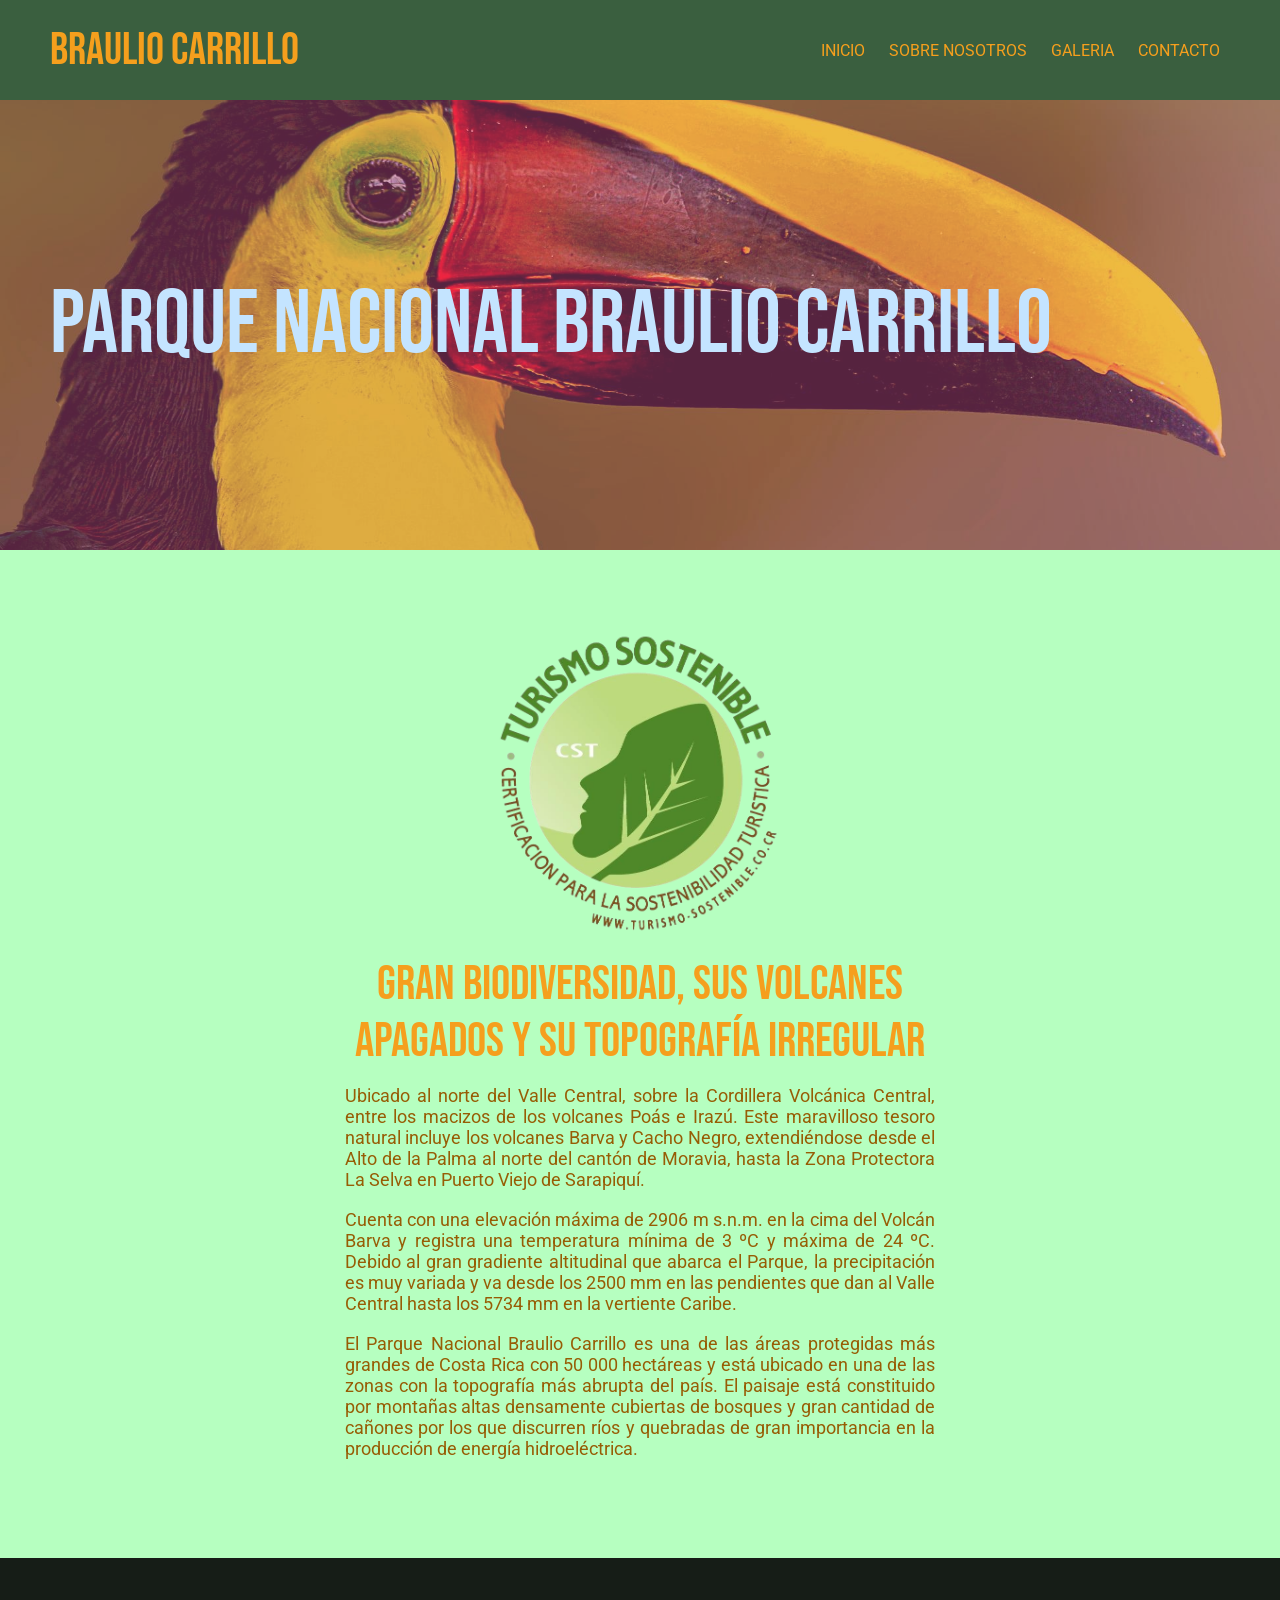
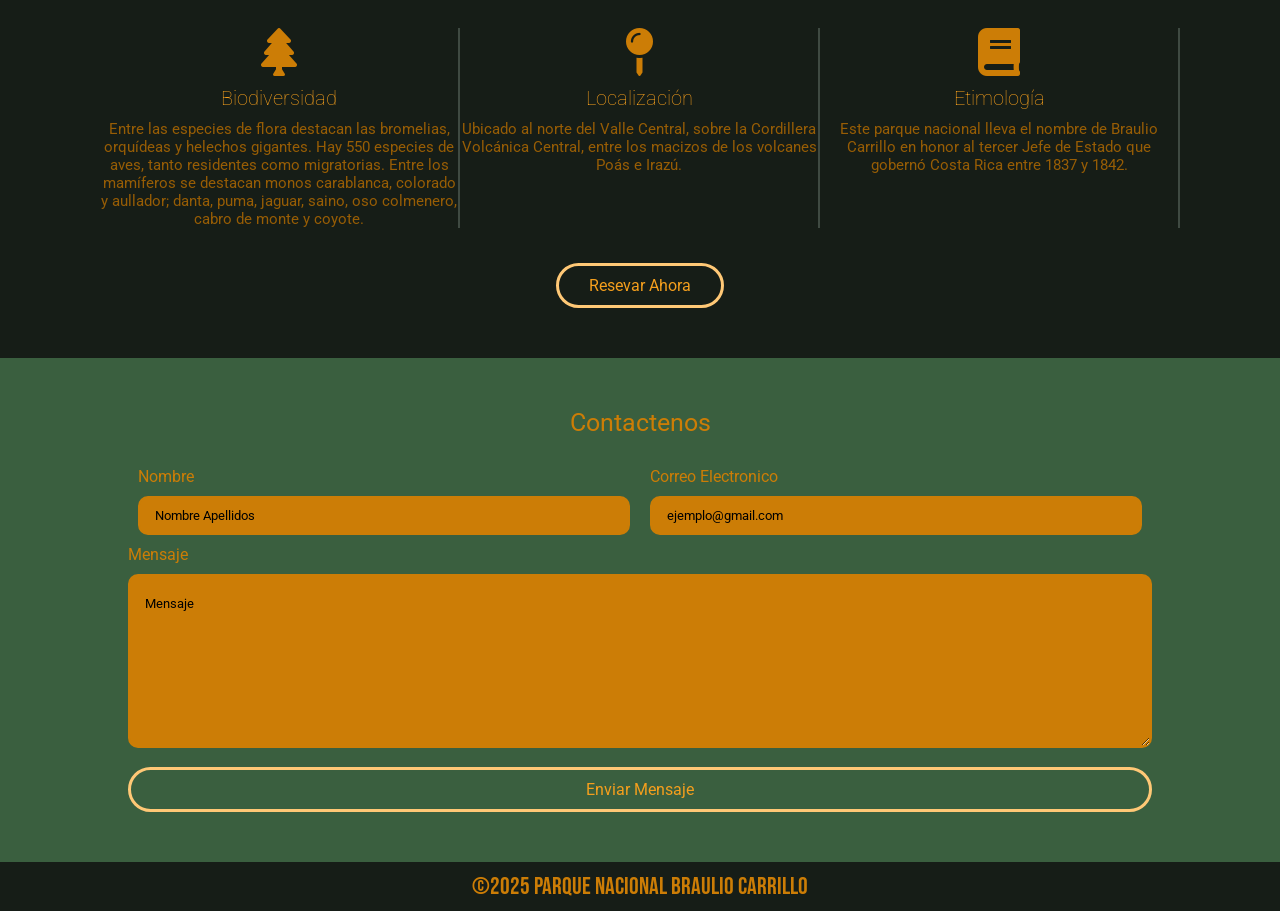
<file: ArielRodriguezCortes-IProyecto/index.html>
<!DOCTYPE html>
<html lang="es">
<head>
    <meta charset="UTF-8">
    <meta name="viewport" content="width=device-width, initial-scale=1.0">
    <link rel="stylesheet" href="css/estilo.css">
    <link rel="stylesheet" href="https://use.fontawesome.com/releases/v5.8.2/css/all.css">
    <link href="https://fonts.googleapis.com/css2?family=Bebas+Neue&family=Roboto&display=swap" rel="stylesheet">
    <title>INICIO</title>
</head>

<body>
    <header>
        <h2 class="logo">BRAULIO CARRILLO</h2>
        <input type="checkbox" id="check">
        <label for="check" class="mostrar-menu">
            &#8801
        </label>
        <nav class="menu">
            <a href="index.html">Inicio</a>
            <a href="sobre-nosotros.html">Sobre Nosotros</a>
            <a href="galeria.html">Galeria</a>
            <a href="contacto.html">Contacto</a>
            <label for="check" class="esconder-menu">
                &#215
            </label>
        </nav>
    </header>
    
    <section id="banner" class="banner1">
        <div class="contenido-banner">
            <h3><span>Parque Nacional Braulio Carrillo</span></h3>
        </div>
    </section>

    <section id="personas">
        <div>
            <img src="Imagenes/logo-turismo.png" alt="Logo de turismo sostenible">
            <h4>Gran biodiversidad, sus volcanes apagados y su topografía irregular</h4>
            <p>Ubicado al norte del Valle Central, sobre la Cordillera Volcánica Central, entre los macizos de los volcanes Poás e Irazú. Este maravilloso tesoro natural incluye los volcanes Barva y Cacho Negro, extendiéndose desde el Alto de la Palma al norte del cantón de Moravia, hasta la Zona Protectora La Selva en Puerto Viejo de Sarapiquí. </p><br>
            <p>Cuenta con una elevación máxima de 2906 m s.n.m. en la cima del Volcán Barva y registra una temperatura mínima de 3 ºC y máxima de 24 ºC.  Debido al gran gradiente altitudinal que abarca el Parque, la precipitación es muy variada y va desde los 2500 mm en las pendientes que dan al Valle Central hasta los 5734 mm en la vertiente Caribe. </p><br>
            <p>El Parque Nacional Braulio Carrillo es una de las áreas protegidas más grandes de Costa Rica con 50 000 hectáreas y está ubicado en una de las zonas con la topografía más  abrupta  del país. El paisaje está constituido por montañas altas densamente cubiertas de bosques y gran cantidad de cañones por los que discurren ríos y quebradas de gran importancia en la producción de energía hidroeléctrica. </p><br>
        </div>
    </section>

    <section id="iconos">
        <div class="contenido-iconos">
            <div>
                <i class="fas fa-tree fa-3x"></i>
                <h6>Biodiversidad</h6>
                <p>Entre las especies de flora destacan las bromelias, orquídeas y helechos gigantes. Hay 550 especies de aves, tanto residentes como migratorias. Entre los mamíferos se destacan monos carablanca, colorado y aullador; danta, puma, jaguar, saino, oso colmenero, cabro de monte y coyote. </p>
            </div>

            <div>
                <i class="fas fa-map-pin fa-3x"></i>
                <h6>Localización</h6>
                <p>Ubicado al norte del Valle Central, sobre la Cordillera Volcánica Central, entre los macizos de los volcanes Poás e Irazú.</p>
            </div>

            <div class="icono-mobile">
                <i class="fas fa-book fa-3x"></i>
                <h6>Etimología</h6>
                <p>Este parque nacional lleva el nombre de Braulio Carrillo en honor al tercer Jefe de Estado que gobernó Costa Rica entre 1837 y 1842.</p>
            </div>
        </div>
        
        <div class="boton-iconos">
            <a href="contacto.html" class="boton-saber-mas">Resevar Ahora</a>
        </div>
    </section>

    <section id="contacto">
        <h4>Contactenos</h4>
        <form action="#">
            <div class="datos-form">
                <div class="Nombre">
                    <label for="nombre">Nombre</label>
                    <input type="text" name="nombre" id="nombre" placeholder="Nombre Apellidos">
                </div>
                <div class="Email">
                    <label for="email">Correo Electronico</label>
                    <input type="email" name="email" id="email" placeholder="ejemplo@gmail.com">
                </div>
            </div>

            <div class="Mensaje">
                <label for="mensaje">Mensaje</label>
                <textarea name="mensaje" id="mensaje" cols="30" rows="10" placeholder="Mensaje"></textarea>
            </div>

            <div class="boton-formulario">
                <a href="#" class="boton-saber-mas">Enviar Mensaje</a>
            </div>
        </form>
    </section>

<footer>
    <p>&copy;2025 Parque Nacional Braulio Carrillo</p>
</footer>

</body>
</html>
</file>
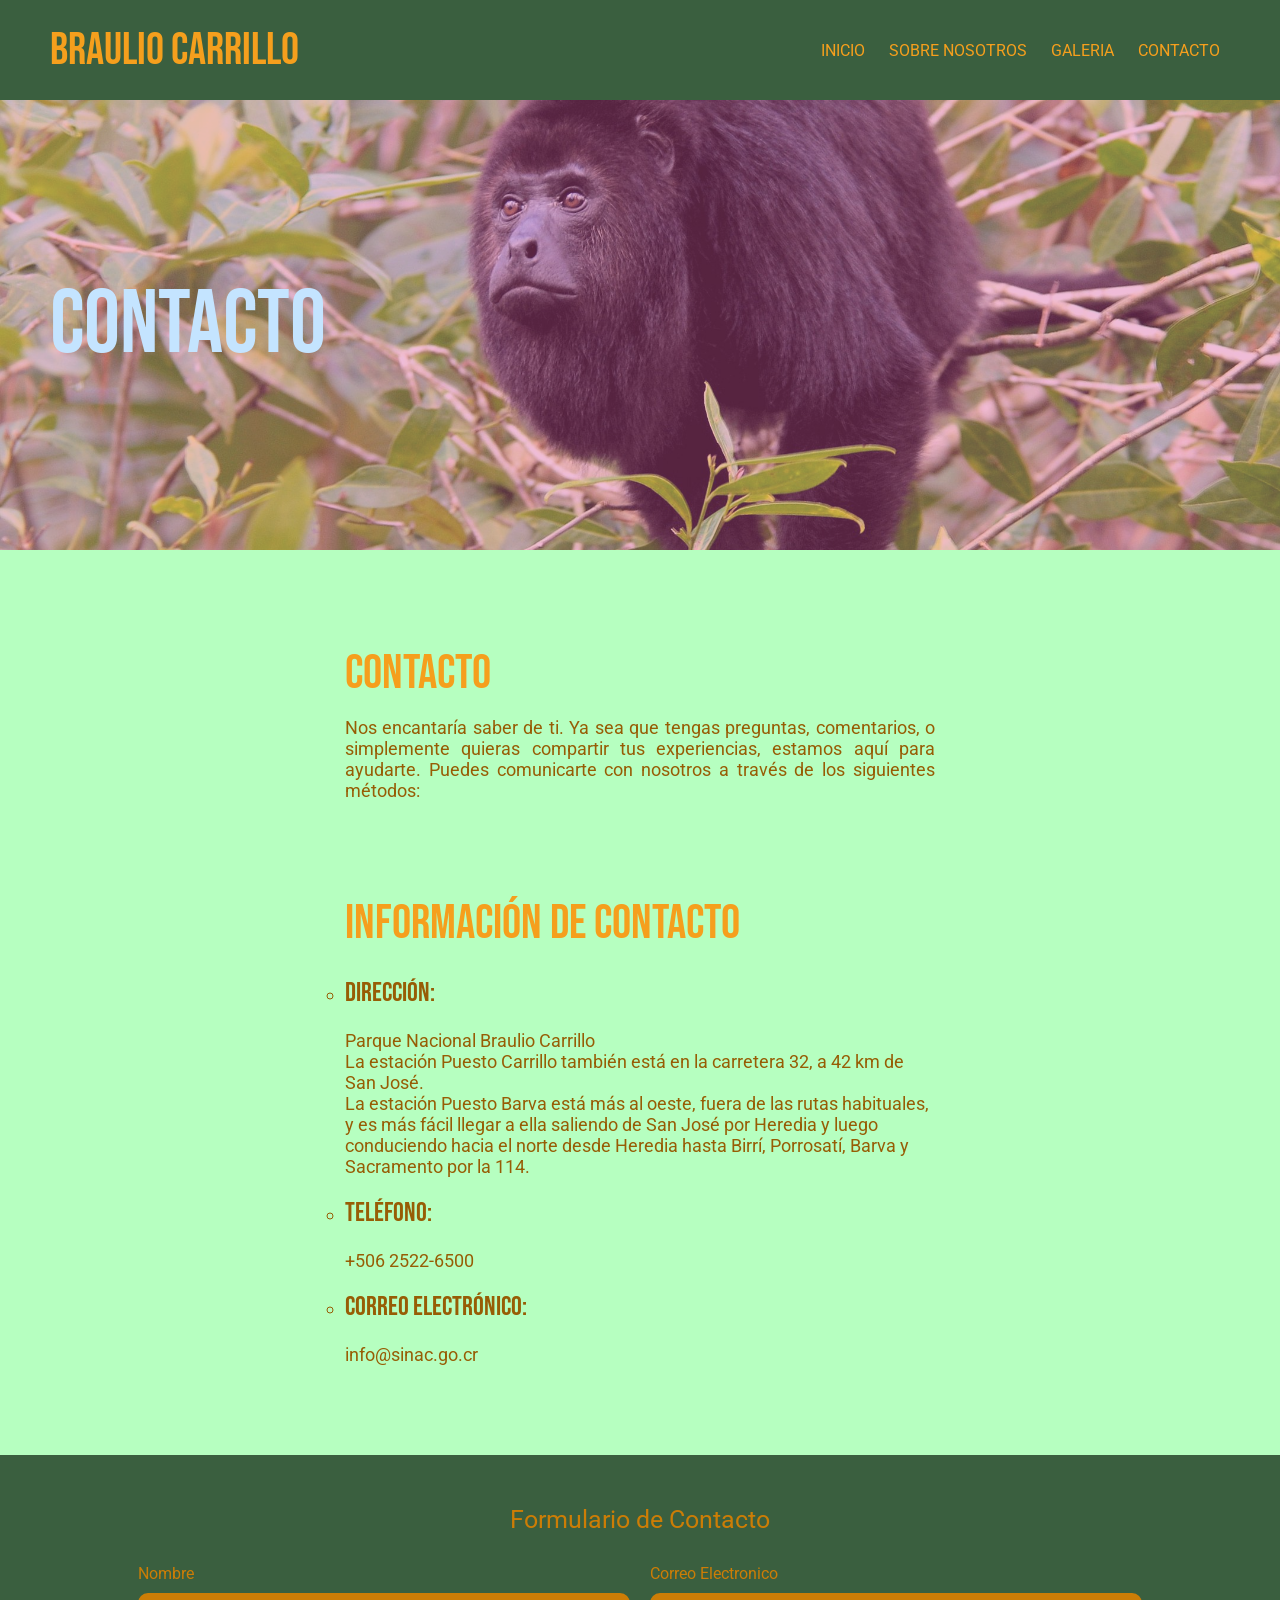
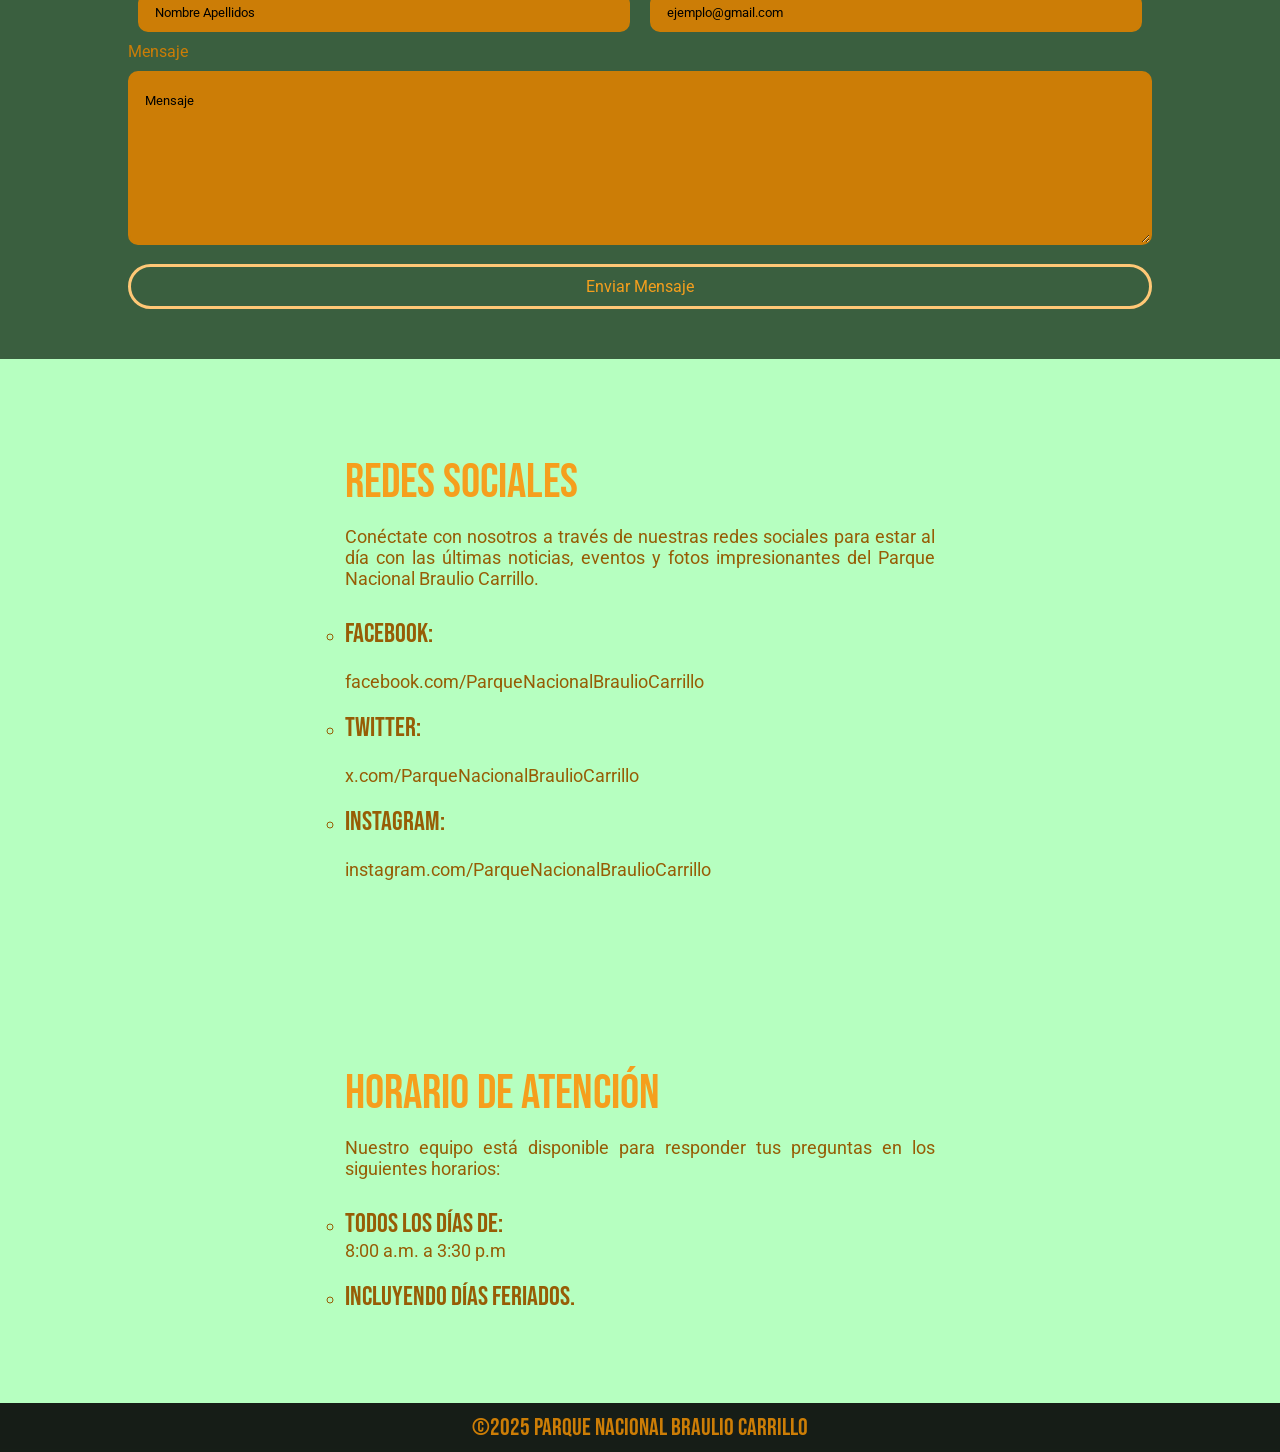
<file: ArielRodriguezCortes-IProyecto/contacto.html>
<!DOCTYPE html>
<html lang="es">
<head>
    <meta charset="UTF-8">
    <meta name="viewport" content="width=device-width, initial-scale=1.0">
    <link rel="stylesheet" href="css/estilo.css">
    <link rel="stylesheet" href="https://use.fontawesome.com/releases/v5.8.2/css/all.css">
    <link href="https://fonts.googleapis.com/css2?family=Bebas+Neue&family=Roboto&display=swap" rel="stylesheet">
    <title>CONTACTO</title>
</head>

<body>
    <header>
        <h2 class="logo">BRAULIO CARRILLO</h2>
        <input type="checkbox" id="check">
        <label for="check" class="mostrar-menu">
            &#8801
        </label>
        <nav class="menu">
            <a href="index.html">Inicio</a>
            <a href="sobre-nosotros.html">Sobre Nosotros</a>
            <a href="galeria.html">Galeria</a>
            <a href="contacto.html">Contacto</a>
            <label for="check" class="esconder-menu">
                &#215
            </label>
        </nav>
    </header>

    <section id="banner" class="banner4">
        <div class="contenido-banner">
            <h3><span>Contacto</h3>
        </div>
    </section>
    
    <section id="personas" class="about-section">
        <div>            
            <h4 class="about-title">Contacto</h4> 
            <p>Nos encantaría saber de ti. Ya sea que tengas preguntas, comentarios, o simplemente quieras compartir tus experiencias, estamos aquí para ayudarte. Puedes comunicarte con nosotros a través de los siguientes métodos:</p></br>
        </div>
        <div>            
            <h4 class="about-title">Información de Contacto</h4> 
            <ul>
                <li><h5>Dirección:</h5></br>
                    Parque Nacional Braulio Carrillo</br>
                    La estación Puesto Carrillo también está en la carretera 32, a 42 km de San José. </br>
                    La estación Puesto Barva está más al oeste, fuera de las rutas habituales, y es más fácil llegar a ella saliendo de San José por Heredia y luego conduciendo hacia el norte desde Heredia hasta Birrí, Porrosatí, Barva y Sacramento por la 114.</br>
                </li>
                <li>
                    <h5>Teléfono:</h5></br>
                    +506 2522-6500
                </li>
                <li>
                    <h5>Correo Electrónico:</h5></br>
                    info@sinac.go.cr
                </li>
            </ul>
        </div>
    </section>

    <section id="contacto">
        <h4>Formulario de Contacto</h4>
        <form action="#">
            <div class="datos-form">
                <div class="Nombre">
                    <label for="nombre">Nombre</label>
                    <input type="text" name="nombre" id="nombre" placeholder="Nombre Apellidos">
                </div>
                <div class="Email">
                    <label for="email">Correo Electronico</label>
                    <input type="email" name="email" id="email" placeholder="ejemplo@gmail.com">
                </div>
            </div>

            <div class="Mensaje">
                <label for="mensaje">Mensaje</label>
                <textarea name="mensaje" id="mensaje" cols="30" rows="10" placeholder="Mensaje"></textarea>
            </div>

            <div class="boton-formulario">
                <a href="#" class="boton-saber-mas">Enviar Mensaje</a>
            </div>
        </form>

    </section>

    <section id="personas" class="about-section">
        <div>            
            <h4 class="about-title">Redes Sociales</h4> 
            <p>Conéctate con nosotros a través de nuestras redes sociales para estar al día con las últimas noticias, eventos y fotos impresionantes del Parque Nacional Braulio Carrillo.</p></br>
            <ul>
                <li><h5>Facebook:</h5></br>
                    facebook.com/ParqueNacionalBraulioCarrillo
                </li>
                <li>
                    <h5>Twitter:</h5></br>
                    x.com/ParqueNacionalBraulioCarrillo
                </li>
                <li>
                    <h5>Instagram:</h5></br>
                    instagram.com/ParqueNacionalBraulioCarrillo
                </li>
            </ul>
        </div>
    </section>

    <section id="personas" class="about-section">
        <div>            
            <h4 class="about-title">Horario de Atención</h4> 
            <p>Nuestro equipo está disponible para responder tus preguntas en los siguientes horarios:</p></br>
            <ul>
                <li><h5>Todos los días de:</h5>8:00 a.m. a 3:30 p.m</li>
                <li><h5>Incluyendo días feriados.</h5></li>
            </ul>
        </div>
    </section>

<footer>
    <p>&copy;2025 Parque Nacional Braulio Carrillo</p>
</footer>
</body>
</html>
</file>
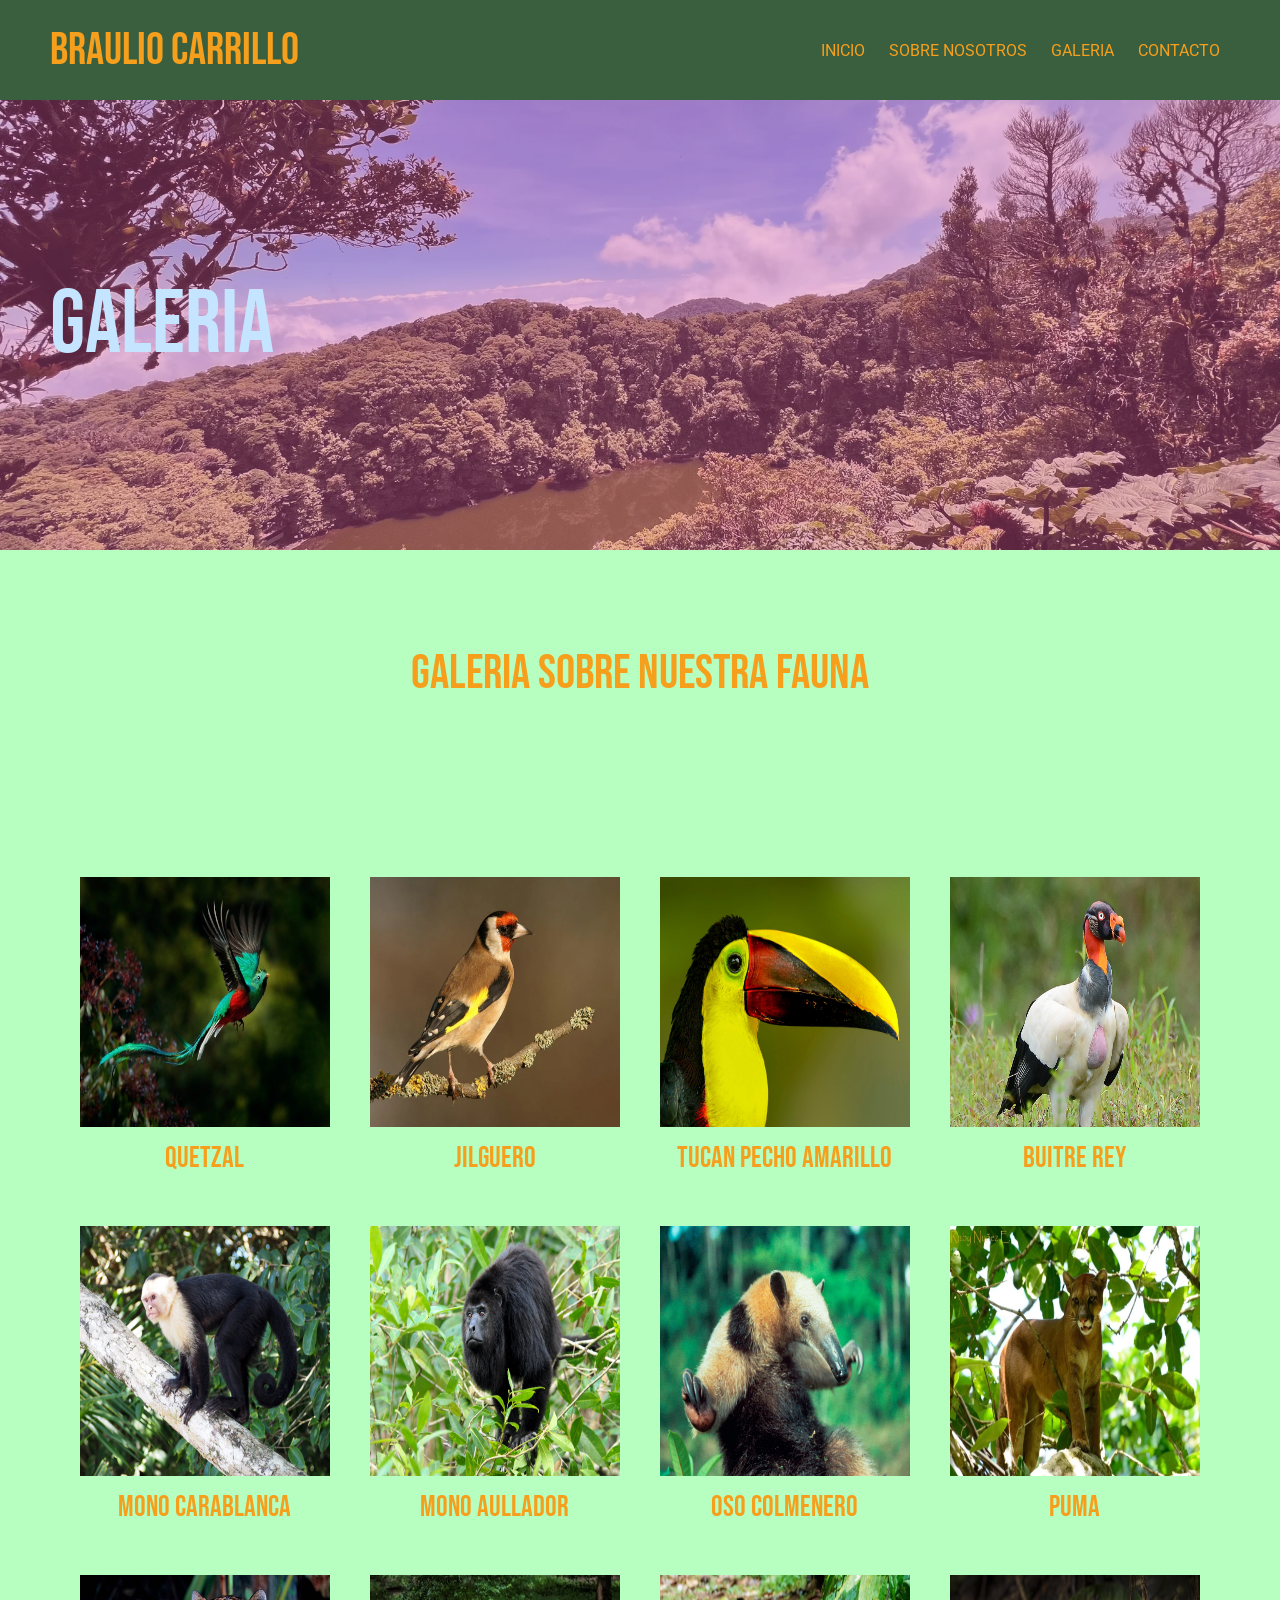
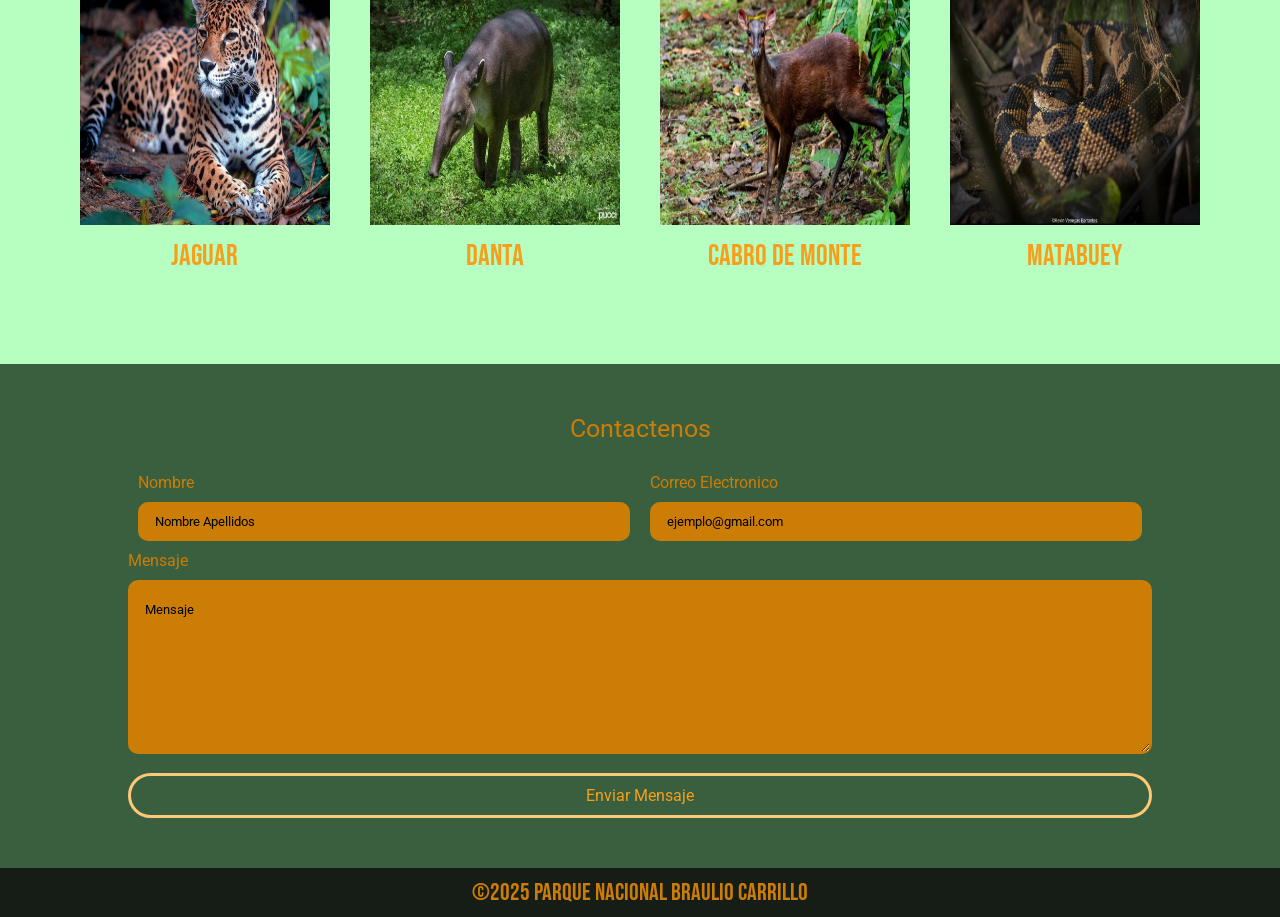
<file: ArielRodriguezCortes-IProyecto/galeria.html>
<!DOCTYPE html>
<html lang="es">
<head>
    <meta charset="UTF-8">
    <meta name="viewport" content="width=device-width, initial-scale=1.0">
    <link rel="stylesheet" href="css/estilo.css">
    <link rel="stylesheet" href="https://use.fontawesome.com/releases/v5.8.2/css/all.css">
    <link href="https://fonts.googleapis.com/css2?family=Bebas+Neue&family=Roboto&display=swap" rel="stylesheet">
    <title>GALERIA</title>
</head>

<body>
    <header>
        <h2 class="logo">BRAULIO CARRILLO</h2>
        <input type="checkbox" id="check">
        <label for="check" class="mostrar-menu">
            &#8801
        </label>
        <nav class="menu">
            <a href="index.html">Inicio</a>
            <a href="sobre-nosotros.html">Sobre Nosotros</a>
            <a href="galeria.html">Galeria</a>
            <a href="contacto.html">Contacto</a>
            <label for="check" class="esconder-menu">
                &#215
            </label>
        </nav>
    </header>

    <section id="banner" class="banner3">
        <div class="contenido-banner">
            <h3><span>Galeria</h3>
        </div>
    </section>
    
    <section id="personas">
        <div>
            <h4 class="about-title">Galeria sobre nuestra fauna</h4> 
        </div>
    </section>

    <section id="gallery">
        <div>
            <div class="responsive">
                <div class="gallery">
                    <img src="Imagenes/quetzal.jpg" alt="Quetzal" width="600" height="400">
                    <div class="desc">Quetzal</div>
                </div>
            </div>
            <div class="responsive">
                <div class="gallery">
                    <img src="Imagenes/jilguero.webp" alt="Jilguero" width="600" height="400px">
                    <div class="desc">Jilguero</div>
                </div>
            </div>
            <div class="responsive">
                <div class="gallery">
                    <img src="Imagenes/tucan_pecho_amarillo.jpg" alt="Tucan pecho amarillo" width="600" height="400">
                    <div class="desc">Tucan pecho amarillo</div>
                </div>
            </div>
            <div class="responsive">
                <div class="gallery">
                    <img src="Imagenes/buitre-rey.jpg" alt="Buitre Rey" width="600" height="400">
                    <div class="desc">Buitre Rey</div>
                </div>
            </div>
            <div class="responsive">
                <div class="gallery">
                    <img src="Imagenes/mono-carablanca.jpeg" alt="Mono carablanca" width="600" height="400">
                    <div class="desc">Mono carablanca</div>
                </div>
            </div>
            <div class="responsive">
                <div class="gallery">
                    <img src="Imagenes/mono-aullador.jpg" alt="Mono aullador" width="600" height="400">
                    <div class="desc">Mono aullador</div>
                </div>
            </div>
            <div class="responsive">
                <div class="gallery">
                    <img src="Imagenes/oso-colmenero.jpg" alt="Oso Colmenero" width="600" height="400">
                    <div class="desc">Oso Colmenero</div>
                </div>
            </div>
            <div class="responsive">
                <div class="gallery">
                    <img src="Imagenes/puma.webp" alt="puma" width="600" height="400">
                    <div class="desc">Puma</div>
                </div>
            </div>
            <div class="responsive">
                <div class="gallery">
                    <img src="Imagenes/jaguar.jpg" alt="Jaguar" width="600" height="400">
                    <div class="desc">Jaguar</div>
                </div>
            </div>
            <div class="responsive">
                <div class="gallery">
                    <img src="Imagenes/danta.jpg" alt="Danta" width="600" height="400">
                    <div class="desc">Danta</div>
                </div>
            </div>
            <div class="responsive">
                <div class="gallery">
                    <img src="Imagenes/cabro-de-monte.jpg" alt="Cabro de monte" width="600" height="400">
                    <div class="desc">Cabro de monte</div>
                </div>
            </div>
            <div class="responsive">
                <div class="gallery">
                    <img src="Imagenes/matabuey.jpg" alt="Matabuey" width="600" height="400">
                    <div class="desc">Matabuey</div>
                </div>
            </div>
        </div>
    </section>

    <section id="contacto">
        <h4>Contactenos</h4>
        <form action="#">
            <div class="datos-form">
                <div class="Nombre">
                    <label for="nombre">Nombre</label>
                    <input type="text" name="nombre" id="nombre" placeholder="Nombre Apellidos">
                </div>
                <div class="Email">
                    <label for="email">Correo Electronico</label>
                    <input type="email" name="email" id="email" placeholder="ejemplo@gmail.com">
                </div>
            </div>

            <div class="Mensaje">
                <label for="mensaje">Mensaje</label>
                <textarea name="mensaje" id="mensaje" cols="30" rows="10" placeholder="Mensaje"></textarea>
            </div>

            <div class="boton-formulario">
                <a href="#" class="boton-saber-mas">Enviar Mensaje</a>
            </div>
        </form>

    </section>
<footer>
    <p>&copy;2025 Parque Nacional Braulio Carrillo</p>
</footer>
</body>
</html>
</file>
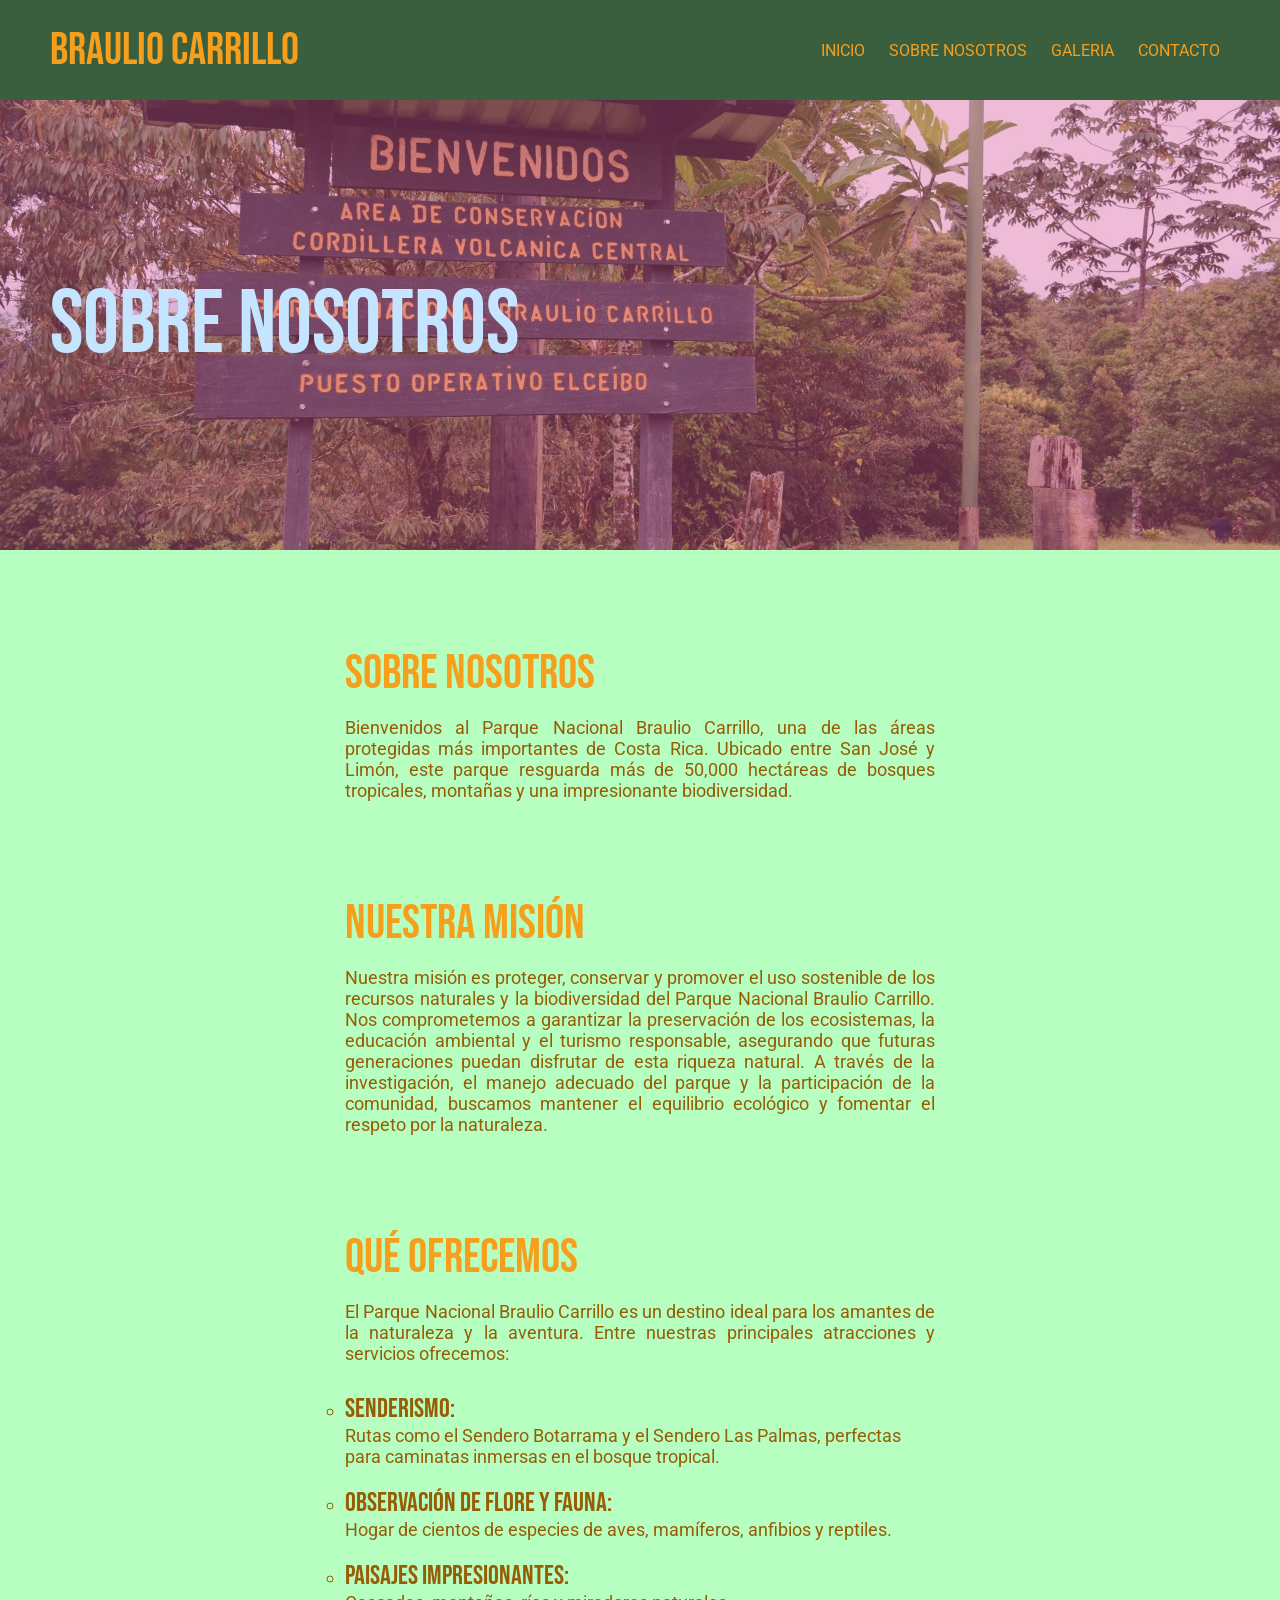
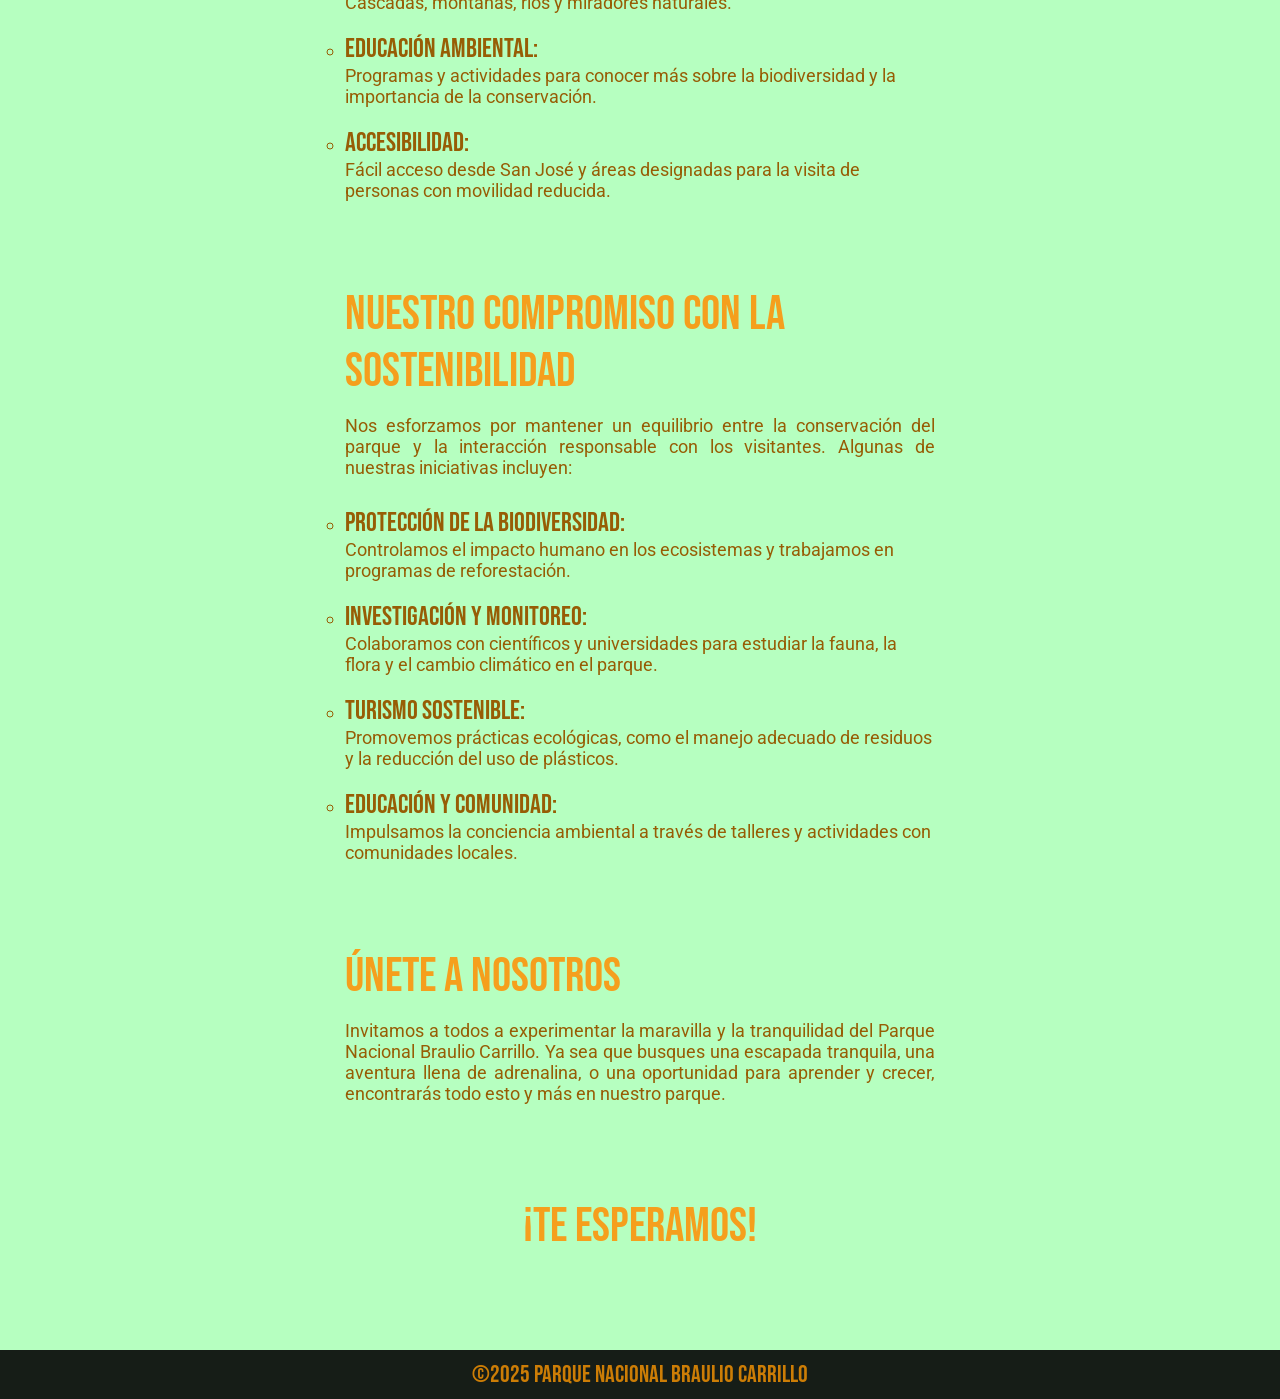
<file: ArielRodriguezCortes-IProyecto/sobre-nosotros.html>
<!DOCTYPE html>
<html lang="es">
<head>
    <meta charset="UTF-8">
    <meta name="viewport" content="width=device-width, initial-scale=1.0">
    <link rel="stylesheet" href="css/estilo.css">
    <link rel="stylesheet" href="https://use.fontawesome.com/releases/v5.8.2/css/all.css">
    <link href="https://fonts.googleapis.com/css2?family=Bebas+Neue&family=Roboto&display=swap" rel="stylesheet">
    <title>SOBRE NOSOTROS</title>
</head>

<body>
    <header>
        <h2 class="logo">BRAULIO CARRILLO</h2>
        <input type="checkbox" id="check">
        <label for="check" class="mostrar-menu">
            &#8801
        </label>
        <nav class="menu">
            <a href="index.html">Inicio</a>
            <a href="sobre-nosotros.html">Sobre Nosotros</a>
            <a href="galeria.html">Galeria</a>
            <a href="contacto.html">Contacto</a>
            <label for="check" class="esconder-menu">
                &#215
            </label>
        </nav>
    </header>

    <section id="banner" class="banner2">
        <div class="contenido-banner">
            <h3><span>Sobre Nosotros</h3>
        </div>
    </section>
    
    <section id="personas" class="about-section">
        <div>            
            <h4 class="about-title">Sobre Nosotros</h4> 
            <p>Bienvenidos al Parque Nacional Braulio Carrillo, una de las áreas protegidas más importantes de Costa Rica. Ubicado entre San José y Limón, este parque resguarda más de 50,000 hectáreas de bosques tropicales, montañas y una impresionante biodiversidad.</p></br>
        </div>
        <div>            
            <h4 class="about-title">Nuestra Misión</h4> 
            <p>Nuestra misión es proteger, conservar y promover el uso sostenible de los recursos naturales y la biodiversidad del Parque Nacional Braulio Carrillo. Nos comprometemos a garantizar la preservación de los ecosistemas, la educación ambiental y el turismo responsable, asegurando que futuras generaciones puedan disfrutar de esta riqueza natural. A través de la investigación, el manejo adecuado del parque y la participación de la comunidad, buscamos mantener el equilibrio ecológico y fomentar el respeto por la naturaleza.</p></br>
        </div>
        <div>            
            <h4 class="about-title">Qué Ofrecemos</h4> 
            <p>El Parque Nacional Braulio Carrillo es un destino ideal para los amantes de la naturaleza y la aventura. Entre nuestras principales atracciones y servicios ofrecemos:</p></br>
            <ul>
                <li><h5>Senderismo:</h5> Rutas como el Sendero Botarrama y el Sendero Las Palmas, perfectas para caminatas inmersas en el bosque tropical.</li>
                <li><h5>Observación de Flore y Fauna:</h5> Hogar de cientos de especies de aves, mamíferos, anfibios y reptiles.</li>
                <li><h5>Paisajes impresionantes:</h5> Cascadas, montañas, ríos y miradores naturales.</li>
                <li><h5>Educación ambiental:</h5> Programas y actividades para conocer más sobre la biodiversidad y la importancia de la conservación.</li>
                <li><h5>Accesibilidad:</h5> Fácil acceso desde San José y áreas designadas para la visita de personas con movilidad reducida.</li>
            </ul>
        </div>
        <div>            
            <h4 class="about-title">Nuestro Compromiso con la Sostenibilidad</h4> 
            <p>Nos esforzamos por mantener un equilibrio entre la conservación del parque y la interacción responsable con los visitantes. Algunas de nuestras iniciativas incluyen:</p></br>
                <ul>
                    <li><h5>Protección de la biodiversidad:</h5> Controlamos el impacto humano en los ecosistemas y trabajamos en programas de reforestación.</li>
                    <li><h5>Investigación y monitoreo:</h5> Colaboramos con científicos y universidades para estudiar la fauna, la flora y el cambio climático en el parque.</li> 
                    <li><h5>Turismo sostenible:</h5> Promovemos prácticas ecológicas, como el manejo adecuado de residuos y la reducción del uso de plásticos.</li> 
                    <li><h5>Educación y comunidad:</h5> Impulsamos la conciencia ambiental a través de talleres y actividades con comunidades locales.</li> 
                </ul>
                </div>
        <div>            
            <h4 class="about-title">Únete a Nosotros</h4> 
            <p>Invitamos a todos a experimentar la maravilla y la tranquilidad del Parque Nacional Braulio Carrillo. Ya sea que busques una escapada tranquila, una aventura llena de adrenalina, o una oportunidad para aprender y crecer, encontrarás todo esto y más en nuestro parque.</p></br>
        </div>
        <div>            
            <h4 class="about-title about-title-center">¡Te esperamos!</h4> 
        </div>
    </section>

   
<footer>
    <p>&copy;2025 Parque Nacional Braulio Carrillo</p>
</footer>
</body>
</html>
</file>
<file: ArielRodriguezCortes-IProyecto/css/estilo.css>
/*reset para limpiar pantalla*/
*{
    margin: 0; 
    padding: 0; 
    font-family: "Roboto", sans-serif;
    font-weight: 400;
    font-style: normal;
}
body{
    background: #b6ffc0;
}

header{
    height: 100px;
    background: #3a5f3f;
    padding: 0 50px;
    color: #e3f8e8;
    display: flex;
    justify-content: space-between;
    align-items: center;
}

.logo{
    text-transform: uppercase;
    color: #f59f1d;
    font-family: "Bebas Neue", sans-serif;
    font-weight: 400;
    font-style: normal;
    font-size: 2.8em;
}

.menu a{
    color: #f59f1d;
    text-transform: uppercase;
    text-decoration: none;
    padding: 0 10px;
    transition: 0.45s;
}

.mostrar-menu, 
.esconder-menu{
    font-size: 30px;
    cursor: pointer;
    display: none;
    transition: 0.4s;
}

.mostrar-menu{
    order: 1;
    color: #f59f1d;
    font-size: 4em;
}

.menu a:hover,
.mostrar-menu:hover,
.esconder-menu:hover{
    color: #f5f11d;
}

#check{
    display: none;
}

/*BANNER*/
.banner1{
    background-image: url(../Imagenes/tucan_pecho_amarillo.jpg);
}

.banner2{
    background-image: url(../Imagenes/banner1.jpg);
}

.banner3{
    background-image: url(../Imagenes/banner2.webp);
}

.banner4{
    background-image: url(../Imagenes/mono-aullador.jpg);
}

#banner{
    padding: 0 50px;
    height: 50vh;
    background-size: cover;
    background-position: center;
}


/*Poner capa oscura encima de la imagen*/
#banner::before{
    content: '';
    background: rgba(214, 88, 159, 0.4);
    position: absolute;
    width: 100%;
    height: 50vh;
    left: 0;
}


/*EDITAR TEXTO SOBRE BANNER*/
.contenido-banner{
    position: relative;
    color: #fff;
    height: 100%;
    display: flex;
    flex-direction: column;
    justify-content: center;
}

.contenido-banner h3{
    font-size: 30px;
    font-weight: 400;
    padding: 10px 0px;
    
}

.contenido-banner h3 span{
    color: #C4E4FF;
    font-family: "Bebas Neue", sans-serif;
    font-weight: 400;
    font-style: normal;
    font-size: 3em;
}

.boton-empezar{
    text-decoration: none;
    color: #fff;
    border: 1px solid #f59f1d;
    padding: 20px 40px;
    align-self: baseline;
    transition: all 0.4s;
}

.boton-empezar:hover{
    background: #f59f1d;
}


.about-title{
    text-align: start;
}

.about-title-center{
    text-align: center;
}

.about-section{
    flex-direction: column;
}

#personas div ul{
    list-style-type: circle;
    text-align: start;color: #975d05;
    font-size: 18px;
}

#personas div ul li{
    padding: 10px 0;
}

#personas div ul li h5{
    font-size: 1.5em;
    font-family: "Bebas Neue", sans-serif;
    font-weight: 400;
    font-style: normal;
}
/*PERSONAS*/
#personas{
    padding: 50px 50px;
    display: flex;
    justify-content: center;
    text-align: center;
}

#personas img{
    border-radius: 100%;
    max-width: 20em;
}

#personas div{
    padding: 30px 25%;
}

#personas div h4{
    color: #f59f1d;
    font-size: 3em;
    margin: 15px 0px;
    font-family: "Bebas Neue", sans-serif;
    font-weight: 400;
    font-style: normal;
}

#personas div p{
    color: #975d05;
    font-size: 18px;
    text-align: justify;
}

.boton-saber-mas{
    display: inline-block;
    text-decoration: none;
    color: #f59f1d;
    padding: 10px 30px;
    border: 3px solid #ffc876;
    border-radius: 30px;
    margin-top: 15px;
    transition: all 0.4s;
}

.boton-saber-mas:hover{
    background: #f59f1d;
    color: #fff;

}

/*ICONOS rgb(216, 149, 218)*/
#iconos{
    padding: 0px 50px;
    background: rgba(5, 5, 5, 0.9);

}

.contenido-iconos{
    padding: 50px 50px 0px 50px;
    display: flex;
    justify-content: space-between;
    text-align: center;
}

.contenido-iconos div{
    flex: 1;
    margin: 20px 0px;
    border-right: 2px solid rgba(229, 255, 238, 0.2);
}

.contenido-iconos i{
    color: #cc7d06;
}

.contenido-iconos div h6{
    color: #f59f1d;
    font-size: 20px;
    font-weight: 100;
    margin: 10px 0px;
}

.contenido-iconos div p{
    color: #975d05;
    font-size: 15px;

}

.boton-iconos{
    text-align: center;
    padding-bottom: 50px;
}

#icono-mobile{
    border: none;
}

/*FORMULARIO*/
#contacto{
    background: #3a5f3f;
    padding: 50px 0px;
    color: #cc7d06;
}

#contacto h4{
    text-align: center;
    font-size: 25px;
    margin-bottom: 20px;
}

#contacto form{
    max-width: 80%;
    margin: 0 auto;
}

.datos-form{
    display: flex;
}

.datos-form div{
    padding: 10px;
    flex: 1;
}

form label{
    display: block;
    margin-bottom: 10px;
}

form input,
form textarea{
    background: #cc7d06;
    border-radius: 10px;
    border: 2px solid #cc7d06;
    padding: 10px 5px;
    outline: 0;
    color: #000000;
    width: 100%;
}

form input:focus,
form textarea:focus{
    border-color: #f8f66d;
    box-shadow: 0 0 0 1px #f8f66d;
}

form input::placeholder,
form textarea::placeholder{
    color: #000000;
    flex-direction: column;
    padding: 10px;
}

.boton-formulario .boton-saber-mas{
    display: block;
    text-align: center;
}

footer{
    background-color: rgba(5, 5, 5, 0.9);
    color: #cc7d06;
    text-align: center;
    padding: 10px 0px;
}

footer p{
    font-size: 1.5em;
    font-family: "Bebas Neue", sans-serif;
    font-weight: 400;
    font-style: normal;
}


/*GALLERY*/
#gallery{
    padding: 50px 50px;
    display: flex;
    justify-content: center;
    text-align: center;
}

#gallery div{
    display: block;
    padding: 10px 10px;
}

div.gallery img {
    width: 100%;
    height: 250px;
    
}  

div.desc {
    padding: 15px;
    text-align: center;
    font-family: "Bebas Neue", sans-serif;
    font-weight: 400;
    font-style: normal;
    color: #f59f1d;
    font-size: 1.8em;
}

  * {
    box-sizing: border-box;
}

.responsive {
    padding: 0 6px;
    float: left;
    width: 24.99999%;
}  

/*RESPONSIVE*/

@media(max-width: 768px){
    /*Galeria responsive*/
    #gallery div{
        padding: 5px 5px;
    }
    .responsive {
        width: 100%;
    }

    /*HEADER*/
    .mostrar-menu,
    .esconder-menu{
        display: block;
    }

    .menu{
        position: fixed;
        width: 100%;
        height: 100hv; /*anchura de cualquier dispositivo*/
        background: #3a5f3f;
        right: -100%;
        top: 0;
        text-align: center;
        pad: 100px 0px;
        z-index:100;
        transition: 0.8s;
    }

    .menu a{
        color: #cc7d06;
        display: block;
        padding: 20px;
    }

    .esconder-menu{
        color: #f59f1d;
        position: absolute;
        top: 10px;
        right: 80px;
    }
    
    #check:checked~.menu{
        right: 0;

    }


    /*PERSONAS*/
    #personas{
        flex-direction: column;
        padding-bottom: 0;
    }

    #personas div{
        padding: 10px 0%;
    }

    #personas div p{
        text-align: justify;
    }

    #personas img{
        border-radius: 100%;
        max-width: 12em;
    }

    /*ICONOS*/
    .contenido-iconos{
        flex-direction: column;
        padding: 20px 0 20px 0;
    }

    .contenido-iconos div{
        border-right: 2px solid rgba(216, 149, 218, 0);
    }

    .contenido-iconos div p{
     text-align: justify;
    }

    /*FORMULARIO*/
    .datos-form{
        flex-direction: column;
    }
}
</file>
